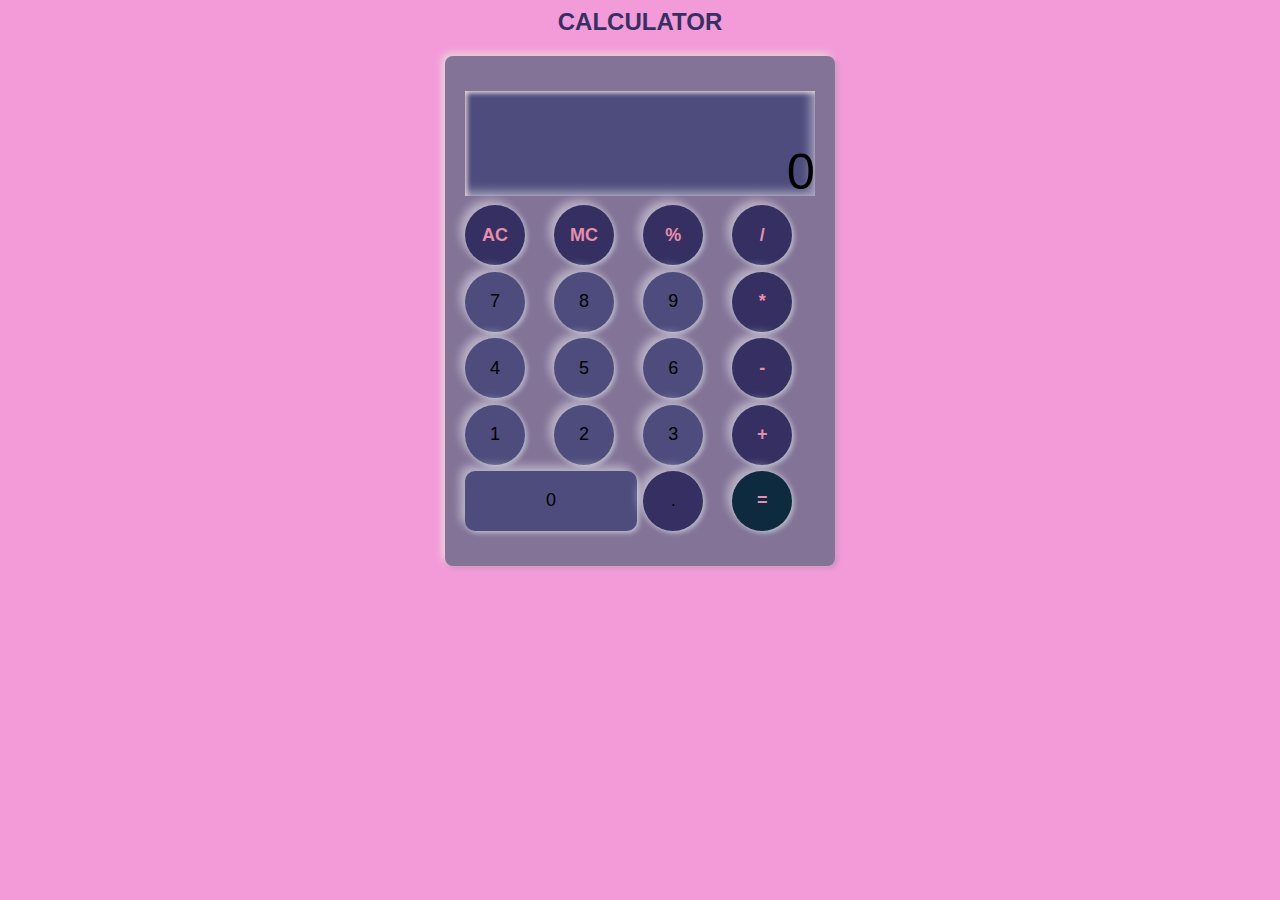
<file: Calculator/index.html>
<html lang="en" dir="ltr">
  <head>
    <meta charset="utf-8">
    <title>Calculator</title>
    <link rel="stylesheet" href="styles.css">
  </head>
  <body>
    <h2 class="name">CALCULATOR</h2>
    <div class="container hey">
      <div class="result res">
      <p id="result-box">0</p>
    </div>
    <div class="buttons">
      <div class="button action-btn menu" id="clear"> AC </div>
      <div class="button action-btn menu"> MC</div>
      <div class="button num-button  action-btn menu"> %</div>
      <div class="button num-button  calc-action-btn menu"> /</div>
      <div class="button num-button sum seven">7</div>
      <div class="button num-button sum eight">8</div>
      <div class="button num-button  sum nine">9</div>
      <div class="button num-button  calc-action-btn menu">*</div>
      <div class="button num-button  sum four">4</div>
      <div class="button num-button  sum five">5</div>
      <div class="button num-button  sum six">6</div>
      <div class="button num-button  calc-action-btn menu">-</div>
      <div class="button num-button  sum one">1</div>
      <div class="button num-button  sum two">2</div>
      <div class="button num-button  sum three">3</div>
      <div class="button num-button  calc-action-btn menu">+</div>
      <div class="button num-button  sum zero">0</div>
      <div class="button num-button  point menu">.</div>
      <div class="button calc-action-btn key" id="total">=</div>
    </div>
 </div>
 <script src='https://cdnjs.cloudflare.com/ajax/libs/gsap/3.1.1/gsap.min.js'></script>
<script src="calci.js" charset="utf-8"></script>
  </body>
</html>
</file>
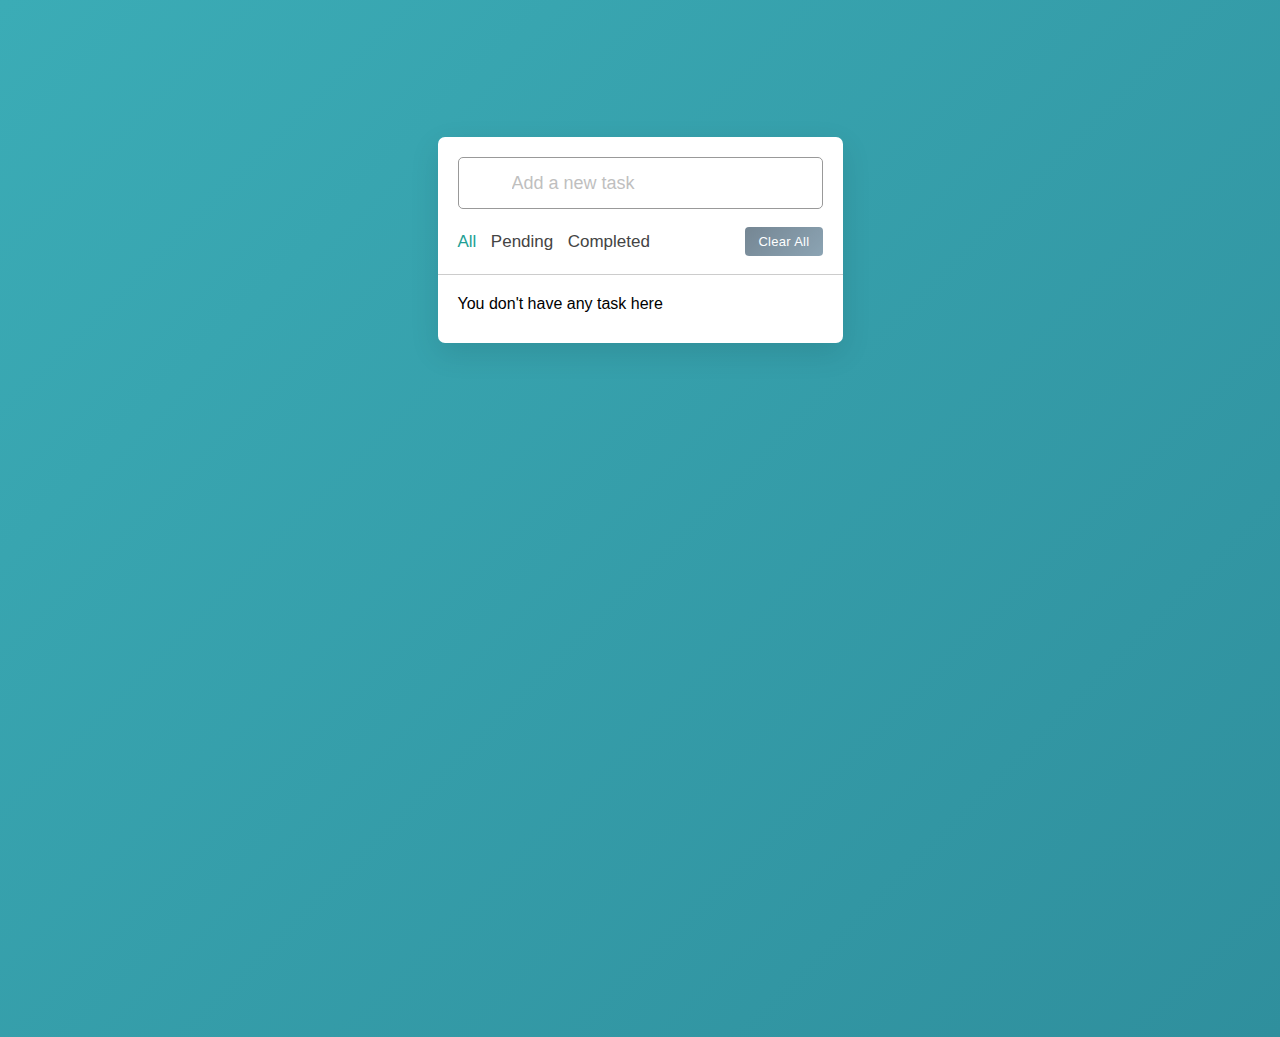
<file: To-Do List/index.html>
<html lang="en" dir="ltr">
  <head>
    <meta charset="utf-8">
    <title>To-do-List</title>
    <link rel="stylesheet" href="styles.css">
  </head>
  <body>
    <div class="wrapper">
      <div class="task-input">

        <input type="text" placeholder="Add a new task">
      </div>
      <div class="controls">
        <div class="filters">
          <span class="active" id="all">All</span>
          <span id="pending">Pending</span>
          <span id="completed">Completed</span>
        </div>
        <button class="clear-btn">Clear All</button>
      </div>
      <ul class="task-box"></ul>
    </div>

    <script src='https://cdnjs.cloudflare.com/ajax/libs/gsap/3.1.1/gsap.min.js'></script>
    <script src="todo.js" charset="utf-8"></script>
  </body>
</html>
</file>
<file: Calculator/styles.css>
body {
    background: #f39bd9;
    font-family: 'Montserrat', sans-serif;
  }
  .name{
    color: #363062;
    font-size: bold;
    text-align: center;
  }
  .container {
    background: #827397;
    width: 350px;
    height: 440px;
    border-radius: .5em;
    box-shadow: -3px -3px 7px #E9D5DA,
                2px 2px 5px rgba(94, 104, 121, 0.288);
    margin: 0 auto;
    padding: 35px 20px;
    display:flex;
    flex-direction: column;
    justify-content: space-between;
  
  }
  
  .container .result {
    width: 100%;
    height: 105px;
    box-shadow: inset 2px 2px 5px #E9D5DA,
                inset -5px -5px 10px #ffffff73;
  
  }
  .container .result p {
    font-size: 38pt;
    overflow-y: auto;
    text-align: right;
  
  }
  .container .buttons {
    display:grid;
    grid-template-columns: repeat(4, 1fr);
    grid-gap: 0.4em;
  }
  .container .buttons .button, .container .buttons .num-button  {
    cursor: grab;
    text-align: center;
    width: 60px;
    font-size:18px;
    height: 60px;
    display:grid;
    place-content: center;
    border-radius: 50%;
    box-shadow: 2px 2px 5px #babecc,
                -5px -5px 10px #ffffff73;
  }
  .sum{
    background-color: #4D4C7D;
  }
  .key{
    background-color: #0d2a3f;
  }
  .menu{
    background-color: #363062;
  }
  .res{
    background-color: #4D4C7D;
  }
  .button:hover{
    color: white;
  
  
  }
  .container .buttons .zero {
    grid-column: 1/ 3;
    width: 100%;
    font-size:18px;
    border-radius: 10px;
    box-shadow: 2px 2px 5px #babecc,
                -5px -5px 10px #ffffff73;
  }
  
  
  .action-btn {
    color: #E78EA9;
    font-weight: bold;
  }
  .calc-action-btn{
    color: #E78EA9;
    font-size: 30px;
    font-weight: bold;
  }
</file>
<file: To-Do List/styles.css>
*{
    margin: 0;
    padding: 0;
    box-sizing: border-box;
    font-family: 'Poppins', sans-serif;
  }
  body{
    width: 100%;
    height: 100vh;
    overflow: hidden;
    background: linear-gradient(135deg, #3BACB6, #2F8F9D);
  }
  ::selection{
    color: #fff;
    background: #82DBD8;
  }
  .wrapper{
    max-width: 405px;
    padding: 28px 0 30px;
    margin: 137px auto;
    background: #fff;
    border-radius: 7px;
    box-shadow: 0 10px 30px rgba(0,0,0,0.1);
  }
  .task-input{
    height: 52px;
    padding: 0 25px;
    position: relative;
  }
  .task-input img{
    top: 50%;
    position: absolute;
    transform: translate(17px, -50%);
  }
  .task-input input{
    height: 100%;
    width: 100%;
    outline: none;
    font-size: 18px;
    border-radius: 5px;
    padding: 0 20px 0 53px;
    border: 1px solid #999;
  }
  .task-input input:focus,
  .task-input input.active{
    padding-left: 52px;
    border: 2px solid #3E8E7E;
  }
  .task-input input::placeholder{
    color: #bfbfbf;
  }
  .controls, li{
    display: flex;
    align-items: center;
    justify-content: space-between;
  }
  .controls{
    padding: 18px 25px;
    border-bottom: 1px solid #ccc;
  }
  .filters span{
    margin: 0 8px;
    font-size: 17px;
    color: #444444;
    cursor: pointer;
  }
  .filters span:first-child{
    margin-left: 0;
  }
  .filters span.active{
    color: #219F94;
  }
  .controls .clear-btn{
    border: none;
    opacity: 0.6;
    outline: none;
    color: #fff;
    cursor: pointer;
    font-size: 13px;
    padding: 7px 13px;
    border-radius: 4px;
    letter-spacing: 0.3px;
    pointer-events: none;
    transition: transform 0.25s ease;
    background: linear-gradient(135deg, #1A374D 0%, #406882 100%);
  }
  .clear-btn.active{
    opacity: 0.9;
    pointer-events: auto;
  }
  .clear-btn:active{
    transform: scale(0.93);
  }
  .task-box{
    margin-top: 20px;
    margin-right: 5px;
    padding: 0 20px 10px 25px;
  }
  .task-box.overflow{
    overflow-y: auto;
    max-height: 300px;
  }
  .task-box::-webkit-scrollbar{
    width: 5px;
  }
  .task-box::-webkit-scrollbar-track{
    background: #f1f1f1;
    border-radius: 25px;
  }
  .task-box::-webkit-scrollbar-thumb{
    background: #e6e6e6;
    border-radius: 25px;
  }
  .task-box .task{
    list-style: none;
    font-size: 17px;
    margin-bottom: 18px;
    padding-bottom: 16px;
    align-items: flex-start;
    border-bottom: 1px solid #ccc;
  }
  .task-box .task:last-child{
    margin-bottom: 0;
    border-bottom: 0;
    padding-bottom: 0;
  }
  .task-box .task label{
    display: flex;
    align-items: flex-start;
  }
  .task label input{
    margin-top: 7px;
    accent-color: #3C87FF;
  }
  .task label p{
    user-select: none;
    margin-left: 12px;
    word-wrap: break-word;
  }
  .task label p.checked{
    text-decoration: line-through;
  }
  .task-box .settings{
    position: relative;
  }
  .settings :where(i, li){
    cursor: pointer;
  }
  .settings .task-menu{
    z-index: 10;
    right: -5px;
    bottom: -65px;
    padding: 5px 0;
    background: #fff;
    position: absolute;
    border-radius: 4px;
    transform: scale(0);
    transform-origin: top right;
    box-shadow: 0 0 6px rgba(0,0,0,0.15);
    transition: transform 0.2s ease;
  }
  .task-box .task:last-child .task-menu{
    bottom: 0;
    transform-origin: bottom right;
  }
  .task-box .task:first-child .task-menu{
    bottom: -65px;
    transform-origin: top right;
  }
  .task-menu.show{
    transform: scale(1);
  }
  .task-menu li{
    height: 25px;
    font-size: 16px;
    margin-bottom: 2px;
    padding: 17px 15px;
    cursor: pointer;
    justify-content: flex-start;
  }
  .task-menu li:last-child{
    margin-bottom: 0;
  }
  .settings li:hover{
    background: #f5f5f5;
  }
  .settings li i{
    padding-right: 8px;
  }
  
    body{
      padding: 0 10px;
    }
    .wrapper {
      padding: 20px 0;
    }
    .filters span{
      margin: 0 5px;
    }
    .task-input{
      padding: 0 20px;
    }
    .controls{
      padding: 18px 20px;
    }
    .task-box{
      margin-top: 20px;
      margin-right: 5px;
      padding: 0 15px 10px 20px;
    }
    .task label input{
      margin-top: 4px;
    }
  }
</file>
